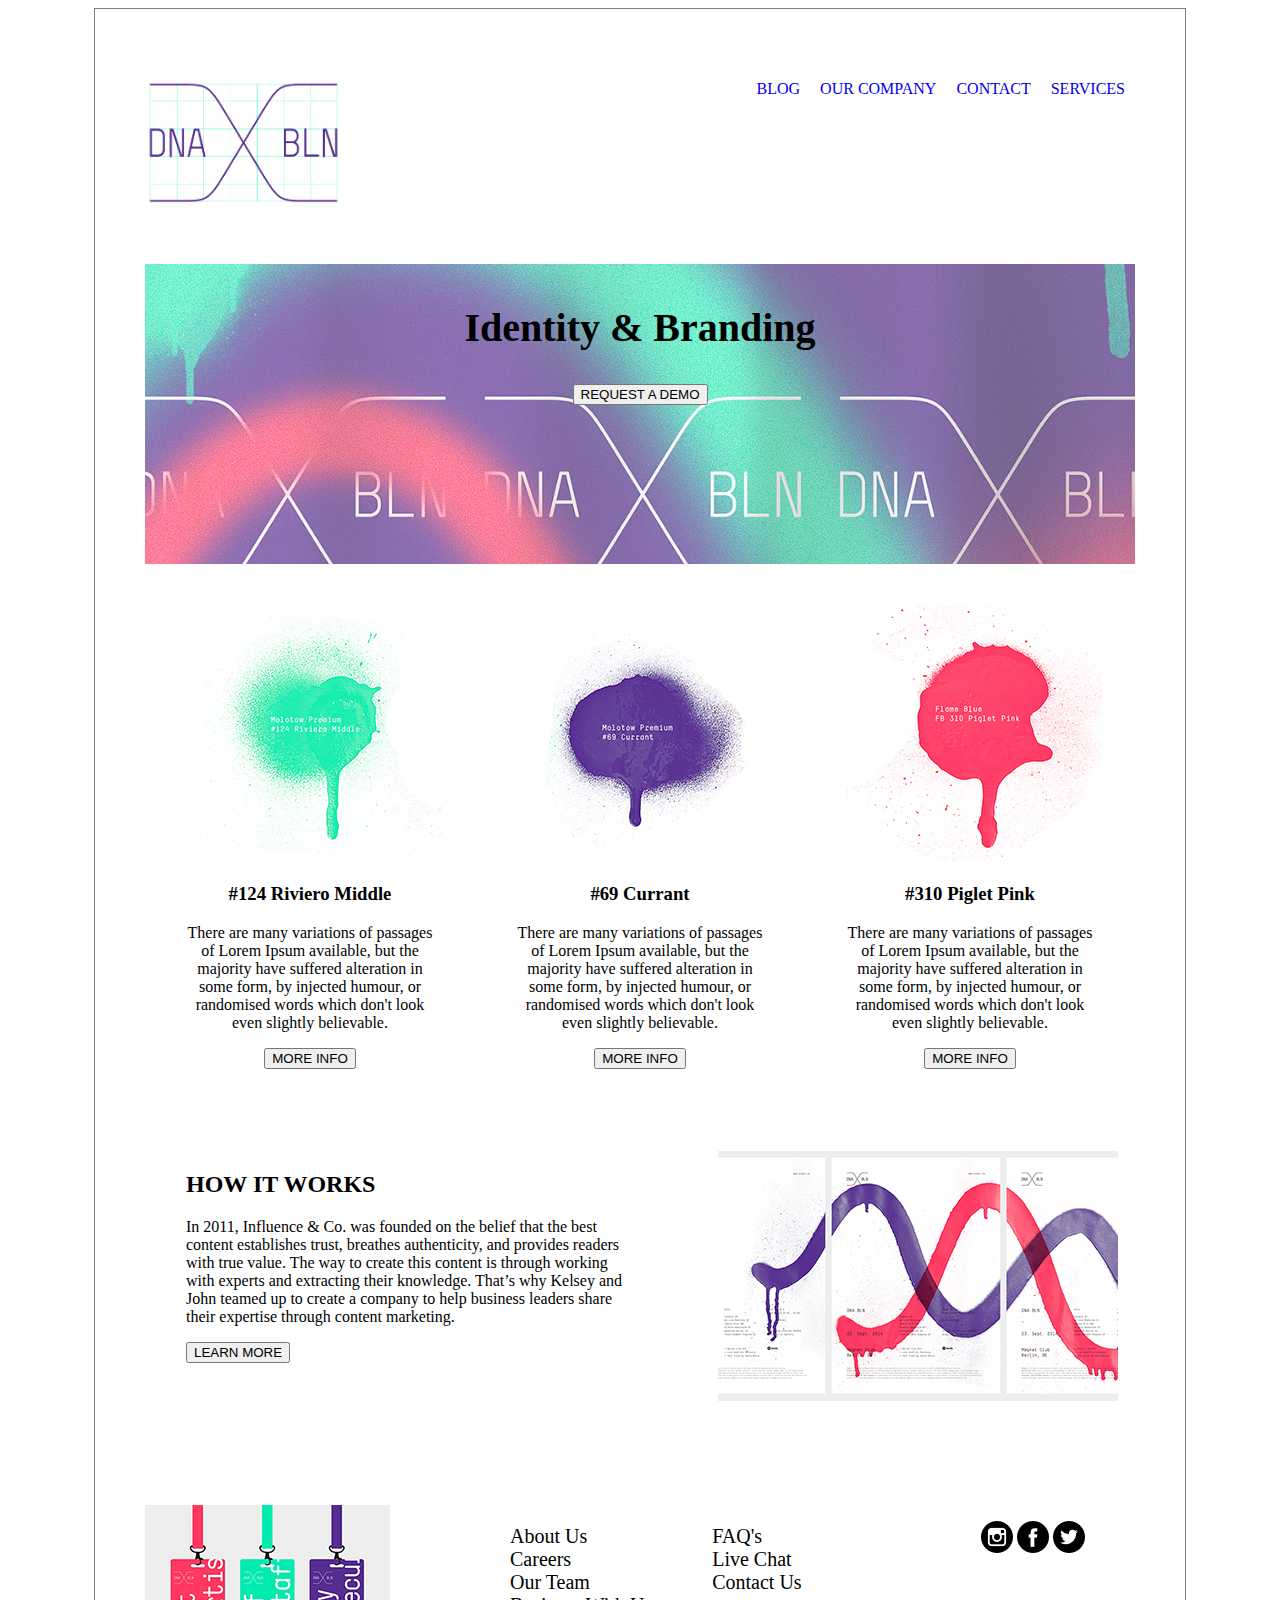
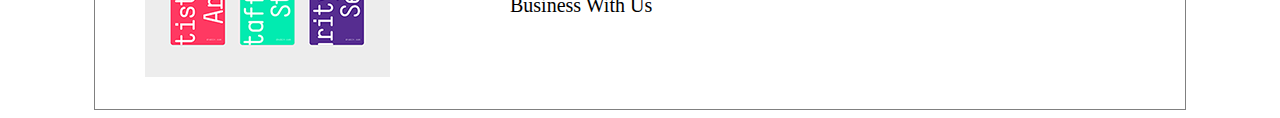
<file: Semana 13/index.html>
<!DOCTYPE html>
<html lang="en">

<head> 
	<meta charset="UTF-8">
	<title>CONTENT CREATION</title>
	<link href="css/reset.css" rel="stylsheet" type="text/css">
	<link href="css/stylesheet.css" rel="stylesheet" type="text/css">
</head>

<div id="container">
	<header>
	<h1>
		<img src="images/2logo.png">
	</h1>
	<nav> 
		<ul>
			<li><a href="http://www.inc.com/john-rampton/7-companies-that-are-dominating-content-marketing.html">SERVICES</a></li>
			<li><a href="http://www.inc.com/john-rampton/7-companies-that-are-dominating-content-marketing.html">CONTACT</a></li>
			<li><a href="http://www.inc.com/john-rampton/7-companies-that-are-dominating-content-marketing.html">OUR COMPANY</a></li>
			<li><a href="http://www.inc.com/john-rampton/7-companies-that-are-dominating-content-marketing.html">BLOG</a></li>
		</ul>
	</nav>
	</header>

	<div id="main">
			<h2>Identity & Branding</h2>
				<button>REQUEST A DEMO</button>
	</div> 

	<div id="marketing">
		<div class="col-1">
			<img src="images/22.jpg">
			<h3>#124 Riviero Middle</h3>
			<p>There are many variations of passages of Lorem Ipsum available, but the majority have suffered alteration in some form, by injected humour, or randomised words which don't look even slightly believable.</p>
			<button>MORE INFO</button>
		</div>

		
		<div class="col-2">
			<img src="images/33.jpg">
			<h3>#69 Currant</h3>
			<p>There are many variations of passages of Lorem Ipsum available, but the majority have suffered alteration in some form, by injected humour, or randomised words which don't look even slightly believable.</p>
			<button>MORE INFO</button>
		</div>

		<div class="col-3">
			<img src="images/44.jpg">
			<h3>#310 Piglet Pink</h3>
			<p>There are many variations of passages of Lorem Ipsum available, but the majority have suffered alteration in some form, by injected humour, or randomised words which don't look even slightly believable.</p>
			<button>MORE INFO</button>
		</div>

	</div>

	<div id="info">
		<div class="col-1">
			<h2>HOW IT WORKS</h2>
			<p>In 2011, Influence & Co. was founded on the belief that the best content establishes trust, breathes authenticity, and provides readers with true value. The way to create this content is through working with experts and extracting their knowledge. That’s why Kelsey and John teamed up to create a company to help business leaders share their expertise through content marketing.</p>
			<button>LEARN MORE</button>
		</div>

		<div class="col-2">
			<img src="images/paintlines.jpg">
		</div>
	</div>


	<footer>
		<div class="col-1">
			<img src="images/last.png">
		</div>

		<div class="col-2">
			<ul>
				<li>About Us</li>
				<li>Careers</li>
				<li>Our Team</li>
				<li>Business With Us</li>
			</ul>
		</div> 

		<div class="col-3">
			<ul> 
				<li>FAQ's</li>
				<li>Live Chat</li>
				<li>Contact Us</li>
			</ul>
		</div>

		<div class="col-4">
				<ul>
				<img src="images/instagram.png"</a>
				<img src="images/facebook.jpg"</a>
				<img src="images/twitter.png"</a>
				</ul>
		</div>
	</footer>

	</div>
	</div>



</div>
</file>
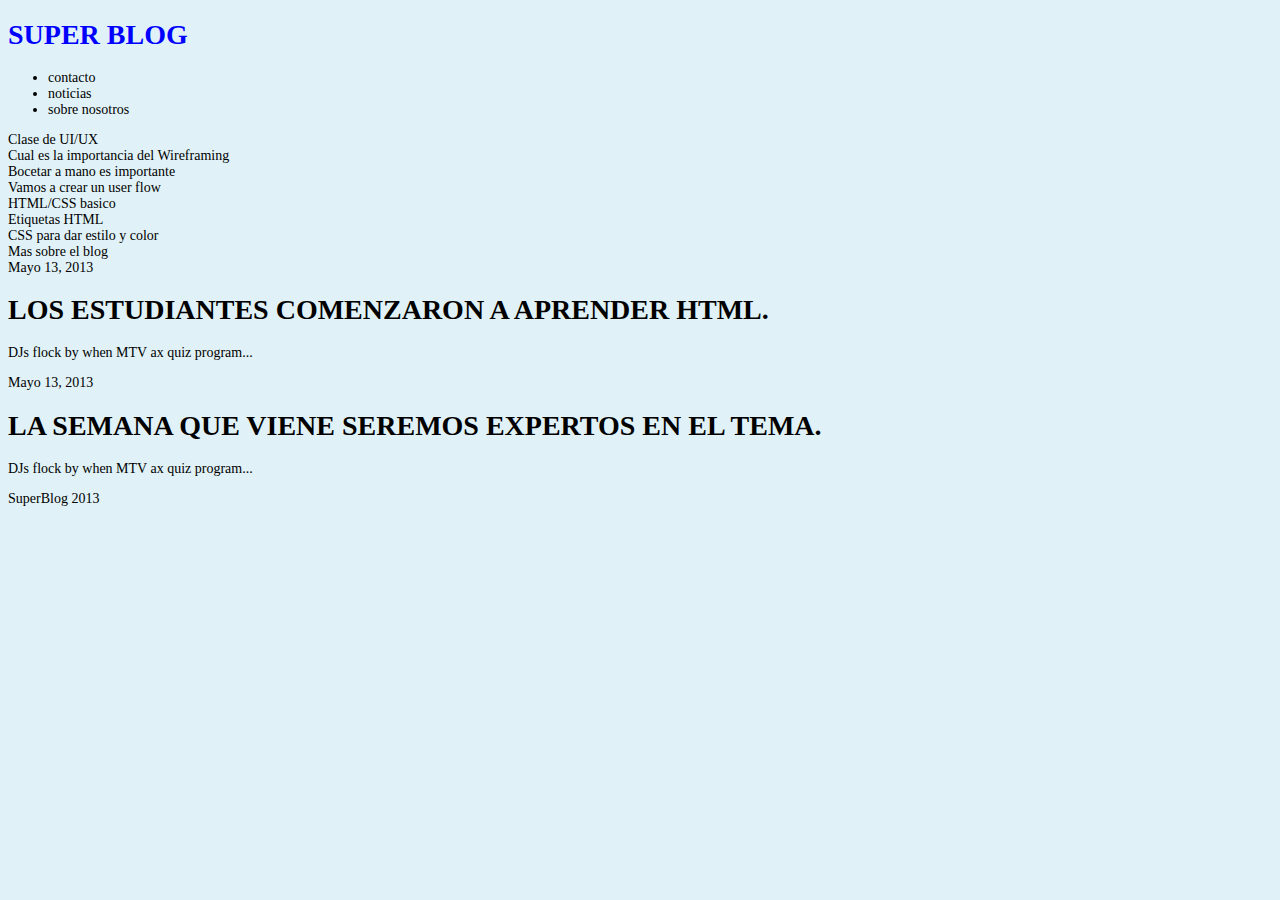
<file: Semana 3/index.html>
<!DOCTYPE html>
<html>
<head>
<title>SUPER BLOG</title>
</head>
 <body style="background-color: #E0F2F7; font-family: Verdana; font-size: 14px ">


<div id="header">
<h1 style="color:blue;">SUPER BLOG </h1>
</div>
<header> 
<nav> 
<ul>
<li> contacto</li>
<li> noticias</li>
<li> sobre nosotros</li>
</header>
</ul>

<div id= "nav">
<aside>
Clase de UI/UX <br>
Cual es la importancia del Wireframing <br>
Bocetar a mano es importante <br>
Vamos a crear un user flow <br>
HTML/CSS basico <br>
Etiquetas HTML <br>
CSS para dar estilo y color <br>
Mas sobre el blog <br>
</aside> 
</div>


<div id="section">
<section>
<article> 
<header> Mayo 13, 2013 </header>
<h1> LOS ESTUDIANTES COMENZARON A APRENDER HTML. </h1>
<p> DJs flock by when MTV ax quiz program... </p>
</article> 
</div>

<article>
<header> Mayo 13, 2013 </header>
<h1> LA SEMANA QUE VIENE SEREMOS EXPERTOS EN EL TEMA. </h1>
<p> DJs flock by when MTV ax quiz program... </p>
</article>
</section>
</div>

<div id="footer"> 
<p> SuperBlog 2013 </p>

</div>
</body>
</file>
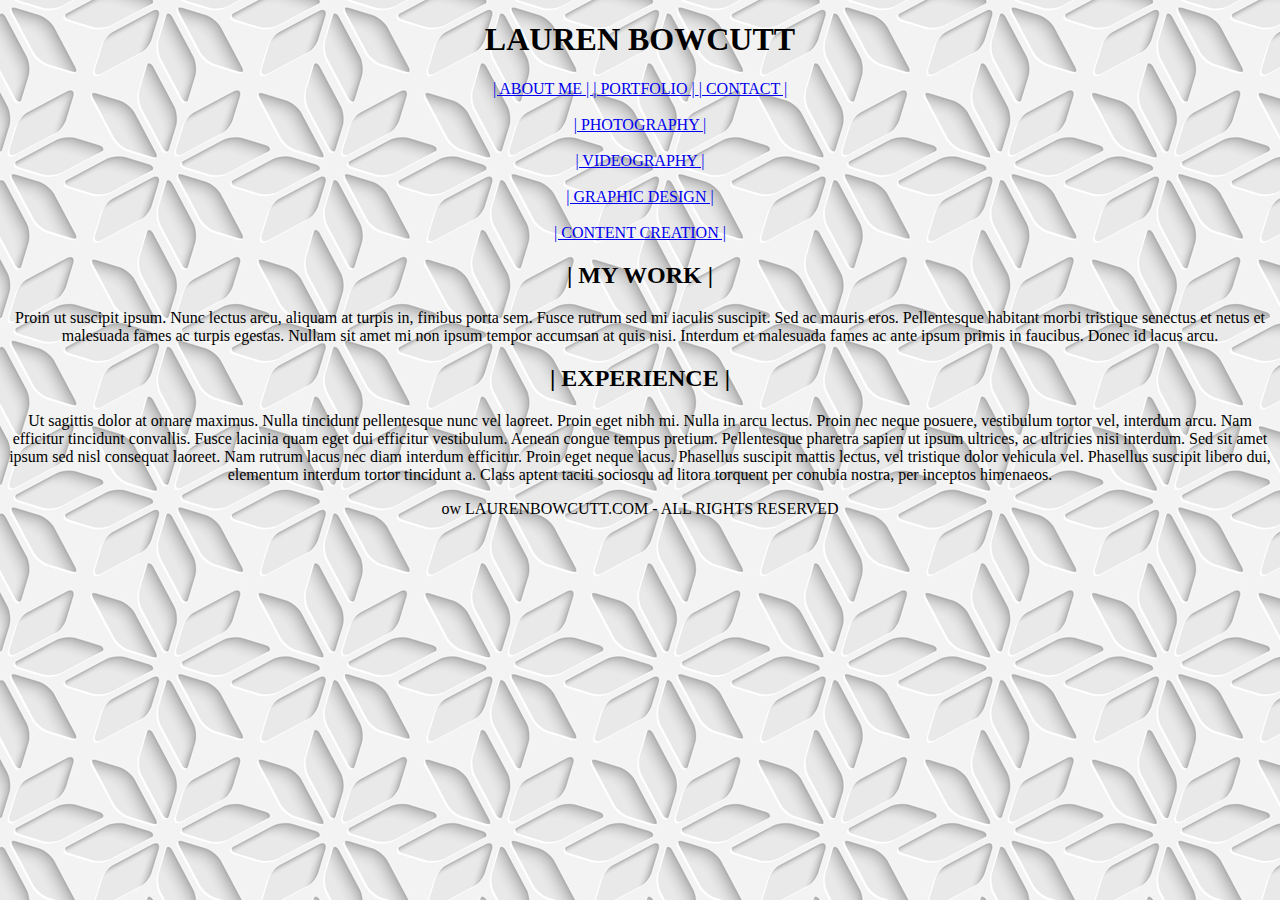
<file: Semana 5/index.html>
<!DOCTYPE html>
<html lang="en">
<head>
	<link href="css/reset.css" rel="reset" type="text/CSS/">
	<link href="css/style.css" rel="stylesheet" type="text/CSS/">
	<link href='https://fonts.googleapis.com/css?family=Raleway' rel='stylesheet' type='text/css'>
	<meta name="viewport">
  <meta charset="UTF 8">
		<title>LAUREN BOWCUTT</title>
</head>
	<body background="image/backgroundweb.jpg">
		<div class="wrapper" align="center">

    <header>
          <h1><b>LAUREN BOWCUTT</b></h1>
          <nav>
            <a href="#">| ABOUT ME | </a>
             <a href="#">| PORTFOLIO | </a>
             <a href="#">| CONTACT | </a>
          </nav>
    </header>
    <section id = "sidebar"
       	<aside>
       	  <br><a href="#">| PHOTOGRAPHY | </a></br>
       		<br><a href="#">| VIDEOGRAPHY | </a></br>
       		<br><a href="#">| GRAPHIC DESIGN | </a></br>
       	  <br><a href="#">| CONTENT CREATION | </a></br>
       </aside>
       </section>
       <section id='wrapper'>
       	<section id="content">
          <article>
       		<h2>| MY WORK | </h2>
       		<p>Proin ut suscipit ipsum. Nunc lectus arcu, aliquam at turpis in, finibus porta sem. Fusce rutrum sed mi iaculis suscipit. Sed ac mauris eros. Pellentesque habitant morbi tristique senectus et netus et malesuada fames ac turpis egestas. Nullam sit amet mi non ipsum tempor accumsan at quis nisi. Interdum et malesuada fames ac ante ipsum primis in faucibus. Donec id lacus arcu.</p>
       	</article>
       	<article>
       		<h2>| EXPERIENCE | </h2>
       		<p> Ut sagittis dolor at ornare maximus. Nulla tincidunt pellentesque nunc vel laoreet. Proin eget nibh mi. Nulla in arcu lectus. Proin nec neque posuere, vestibulum tortor vel, interdum arcu. Nam efficitur tincidunt convallis. Fusce lacinia quam eget dui efficitur vestibulum. Aenean congue tempus pretium. Pellentesque pharetra sapien ut ipsum ultrices, ac ultricies nisi interdum. Sed sit amet ipsum sed nisl consequat laoreet. Nam rutrum lacus nec diam interdum efficitur. Proin eget neque lacus. Phasellus suscipit mattis lectus, vel tristique dolor vehicula vel. Phasellus suscipit libero dui, elementum interdum tortor tincidunt a. Class aptent taciti sociosqu ad litora torquent per conubia nostra, per inceptos himenaeos.

</p>


       	</article>

       <footer>
       	<p> ow LAURENBOWCUTT.COM - ALL RIGHTS RESERVED </p>
       </footer>
             

</body>
</html>
</file>
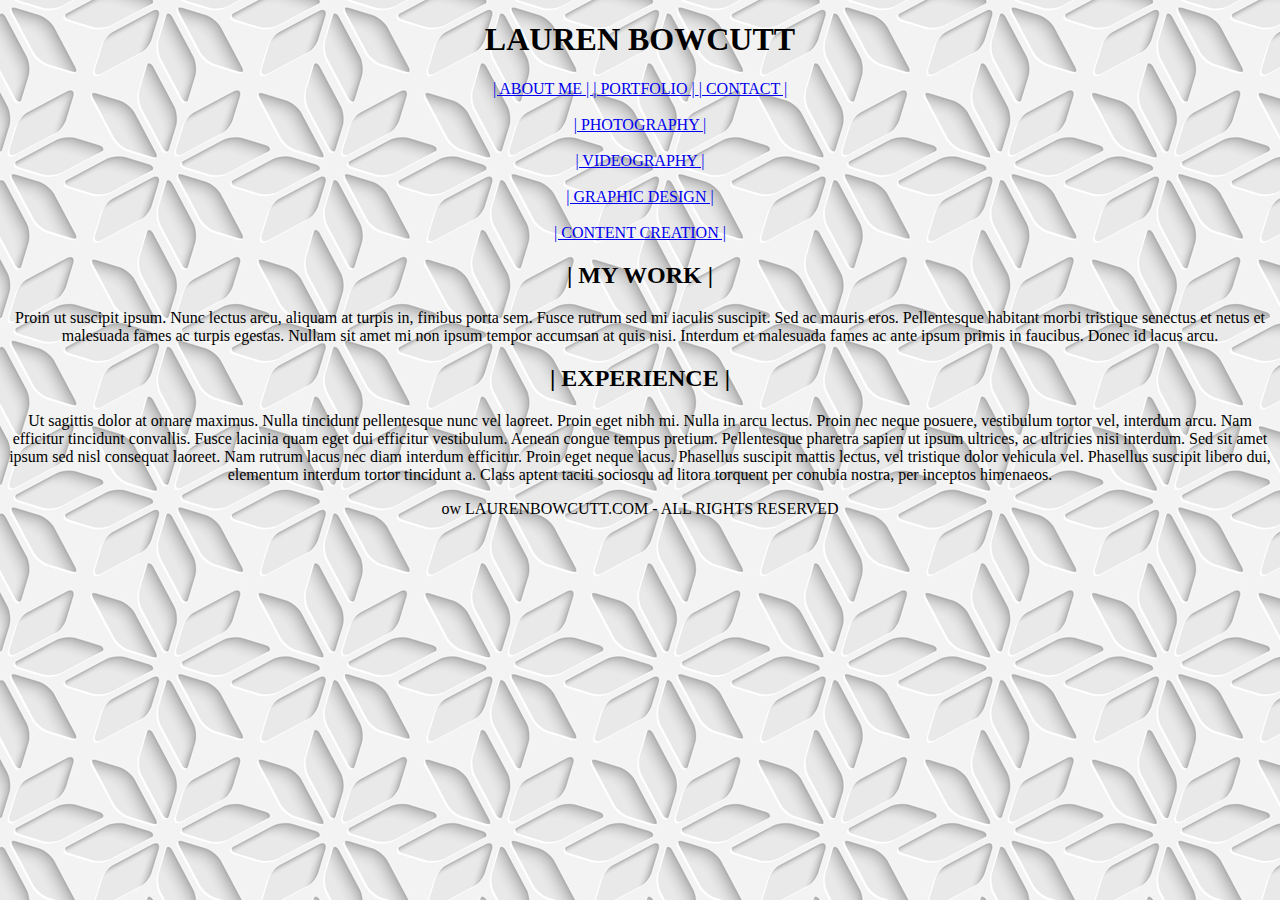
<file: Semana 6/index.html>
<!DOCTYPE html>
<html lang="en">
<head>
	<link href="css/reset.css" rel="reset" type="text/CSS/">
	<link href="css/style.css" rel="stylesheet" type="text/CSS/">
	<link href='https://fonts.googleapis.com/css?family=Raleway' rel='stylesheet' type='text/css'>
	<meta name="viewport">
  <meta charset="UTF 8">
		<title>LAUREN BOWCUTT</title>
</head>
	<body background="image/backgroundweb.jpg">
		<div class="wrapper" align="center">

    <header>
          <h1><b>LAUREN BOWCUTT</b></h1>
          <nav>
            <a href="#">| ABOUT ME | </a>
             <a href="#">| PORTFOLIO | </a>
             <a href="#">| CONTACT | </a>
          </nav>
    </header>
    <section id = "sidebar">
       	<aside>
       	  <br><a href="#">| PHOTOGRAPHY | </a></br>
       		<br><a href="#">| VIDEOGRAPHY | </a></br>
       		<br><a href="#">| GRAPHIC DESIGN | </a></br>
       	  <br><a href="#">| CONTENT CREATION | </a></br>
       </aside>
       </section>
       <section id='wrapper'>
       	<section id="content">
          <article>
       		<h2>| MY WORK | </h2>
       		<p>Proin ut suscipit ipsum. Nunc lectus arcu, aliquam at turpis in, finibus porta sem. Fusce rutrum sed mi iaculis suscipit. Sed ac mauris eros. Pellentesque habitant morbi tristique senectus et netus et malesuada fames ac turpis egestas. Nullam sit amet mi non ipsum tempor accumsan at quis nisi. Interdum et malesuada fames ac ante ipsum primis in faucibus. Donec id lacus arcu.</p>
       	</article>
       	<article>
       		<h2>| EXPERIENCE | </h2>
       		<p> Ut sagittis dolor at ornare maximus. Nulla tincidunt pellentesque nunc vel laoreet. Proin eget nibh mi. Nulla in arcu lectus. Proin nec neque posuere, vestibulum tortor vel, interdum arcu. Nam efficitur tincidunt convallis. Fusce lacinia quam eget dui efficitur vestibulum. Aenean congue tempus pretium. Pellentesque pharetra sapien ut ipsum ultrices, ac ultricies nisi interdum. Sed sit amet ipsum sed nisl consequat laoreet. Nam rutrum lacus nec diam interdum efficitur. Proin eget neque lacus. Phasellus suscipit mattis lectus, vel tristique dolor vehicula vel. Phasellus suscipit libero dui, elementum interdum tortor tincidunt a. Class aptent taciti sociosqu ad litora torquent per conubia nostra, per inceptos himenaeos.

</p>


       	</article>

       <footer>
       	<p> ow LAURENBOWCUTT.COM - ALL RIGHTS RESERVED </p>
       </footer>
             

</body>
</html>
</file>
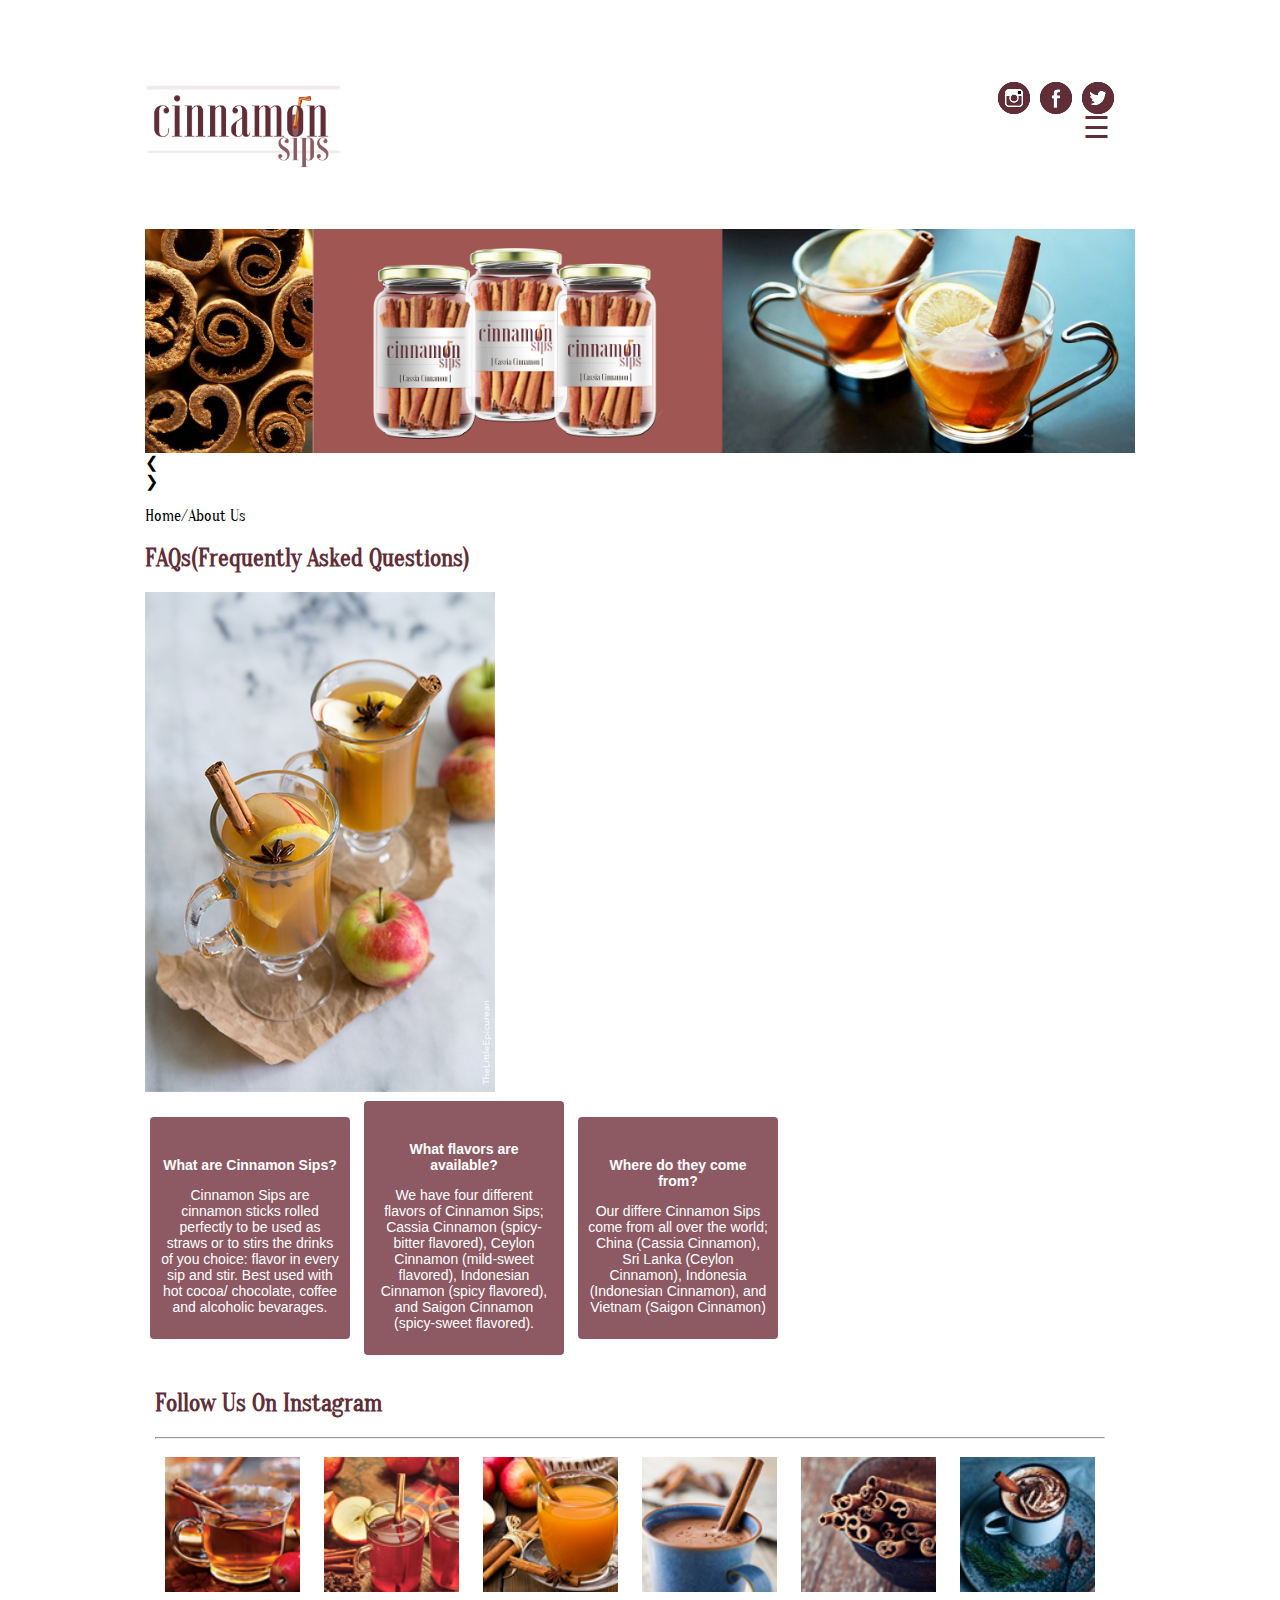
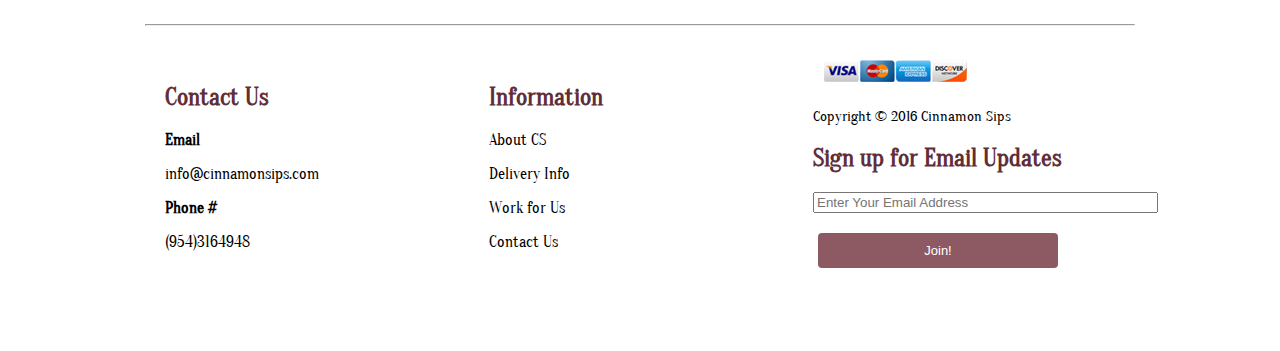
<file: FINAL/3/index.html>
<!DOCTYPE html>
<html lang="en">

<head> 
  <meta charset="UTF-8">
  <title>Cinnamon Sips</title>
  <meta name="viewport" content"=width=device-width, initial scale=1">
  <link href="css/reset.css" rel="stylsheet" type="text/css">
  <link href="css/stylesheet.css" rel="stylesheet" type="text/css">
</head>


<body>
<div id="container">

<header>
  <h1>
    <img src="images/cinnamonlogo.png">
  </h1>
  <ul>
        <img src="images/instagram.png"</a>
        <img src="images/facebook1.png"</a>
        <img src="images/twitter.png"</a>
        </ul>

</header>

  <div id="slideshow">
<div class="w3-content w3-display-container" style="max-width:100%"> 
  <img class="mySlides" src="images/1.jpg" style="width:100%">
  <img class="mySlides" src="images/2.png" style="width:100%">
  <img class="mySlides" src="images/3.png" style="width:100%">
  <img class="mySlides" src="images/4.png" style="width:100%">
  <div class="w3-center w3-section w3-large w3-text-white w3-display-bottomleft" style="width:100%">
    <div class="w3-left w3-padding-left w3-hover-text-khaki" onclick="plusDivs(-1)">&#10094;</div>
    <div class="w3-right w3-padding-right w3-hover-text-khaki" onclick="plusDivs(1)">&#10095;</div>
    <span class="w3-badge demo w3-border w3-transparent w3-hover-white" onclick="currentDiv(1)"></span>
    <span class="w3-badge demo w3-border w3-transparent w3-hover-white" onclick="currentDiv(2)"></span>
    <span class="w3-badge demo w3-border w3-transparent w3-hover-white" onclick="currentDiv(3)"></span>
    </div>
  


<div id="mySidenav" class="sidenav">
  <a href="javascript:void(0)" class="closebtn" onclick="closeNav()">×</a>
  <a href="#">About</a>
  <a href="#">Shop</a>
  <a href="#footer">Contact </a>
  <hr>
<button class="button" style="vertical-align:middle"><span><img src="images/cart.png"></span></button>
<button class="button" style="vertical-align:middle"><span><img src="images/user.png"></span></button>
     
    </div>

<div id="menu">
  <span style="font-size:30px;cursor:pointer" onclick="openNav()">☰</span>
  </div>

<div id="faq">
<p>Home/About Us</p>
<h2>FAQs(Frequently Asked Questions)</h2>
<img src="images/drink1.png">
</div>

<div class="faq">
<button class="button" style="vertical-align:middle"><span></span><p><b>What are Cinnamon Sips?</b></p><p>Cinnamon Sips are cinnamon sticks rolled perfectly to be used as straws or to stirs the drinks of you choice: flavor in every sip and stir. Best used with hot cocoa/ chocolate, coffee and alcoholic bevarages.</p></button>
<button class="button" style="vertical-align:middle"><span></span><p><b>What flavors are available?</b></p> <p>We have four different flavors of Cinnamon Sips; Cassia Cinnamon (spicy- bitter flavored), Ceylon Cinnamon (mild-sweet flavored), Indonesian Cinnamon (spicy flavored), and Saigon Cinnamon (spicy-sweet flavored).</p>  </button>
<button class="button" style="vertical-align:middle"><span></span><p><b>Where do they come from?</b></p><p> Our differe Cinnamon Sips come from all over the world; China (Cassia Cinnamon), Sri Lanka (Ceylon Cinnamon), Indonesia (Indonesian Cinnamon), and Vietnam (Saigon Cinnamon)</p>  </button>
</div>

</div>


  <div id="instagram">

      <div class="col-1">
      <h2>Follow Us On Instagram</h2>
      <hr>
      <div class="1">
      <img src="images/insta1.png" height="135px" width:"135px">
      </div>
      <div class="2">
      <img src="images/insta2.png" height="135px" width:"135px">
      </div>
      <div class="3">
      <img src="images/insta3.png" height="135px" width-"135px">
      </div>
      <div class="4">
      <img src="images/insta4.png" height="135px" width-"135px">
      </div>
      <div class="5">
      <img src="images/insta5.png" height="135px" width-"135px">
      </div>
      <div class="6">
      <img src="images/insta6.png" height="135px" width-"135px">
      </div>
    </div>



  <footer>
  <hr>
  
  <div class="container">
  <a name="footer"</a>
    <div class="col-1">
      <h2>Contact Us</h2>
      <p><b>Email</b></p>
      <p>info@cinnamonsips.com</p>
      <p><b>Phone #</b></p>
      <p>(954)3164948</p>
    </div>

    <div class="col-2">
      <h2>Information</h2>
      <p>About CS</p>
      <p>Delivery Info</p>
      <p>Work for Us</p>
      <p>Contact Us</p>
    </div> 


    <div class="col-3">
      <img src="images/card.png"> 
      <p>Copyright © 2016 Cinnamon Sips</p>
      <h2>Sign up for Email Updates</h2>
  <form class="my-form" action="/subscribe" method="post">
    <input type="text" placeholder="Enter Your Email Address" size="40" align="center" />
   <button class="button" style="vertical-align:middle"><span>Join! </span></button>
    </div>

</form>



    </div>
    </div>


  </footer>

  </div>
  </div>



</div>


<script>
var slideIndex = 1;
showDivs(slideIndex);

function plusDivs(n) {
  showDivs(slideIndex += n);
}

function currentDiv(n) {
  showDivs(slideIndex = n);
}

function showDivs(n) {
  var i;
  var x = document.getElementsByClassName("mySlides");
  var dots = document.getElementsByClassName("demo");
  if (n > x.length) {slideIndex = 1}    
  if (n < 1) {slideIndex = x.length} ;
  for (i = 0; i < x.length; i++) {
     x[i].style.display = "none";  
  }
  for (i = 0; i < dots.length; i++) {
     dots[i].className = dots[i].className.replace(" w3-white", "");
  }
  x[slideIndex-1].style.display = "block";  
  dots[slideIndex-1].className += " w3-white";
}
</script>

<script>

function openNav() {
    document.getElementById("mySidenav").style.width = "250px";
    document.getElementById("main").style.marginLeft = "250px";
}

function closeNav() {
    document.getElementById("mySidenav").style.width = "0";
    document.getElementById("main").style.marginLeft= "0";
}
</script>

</body>
</html>
</file>
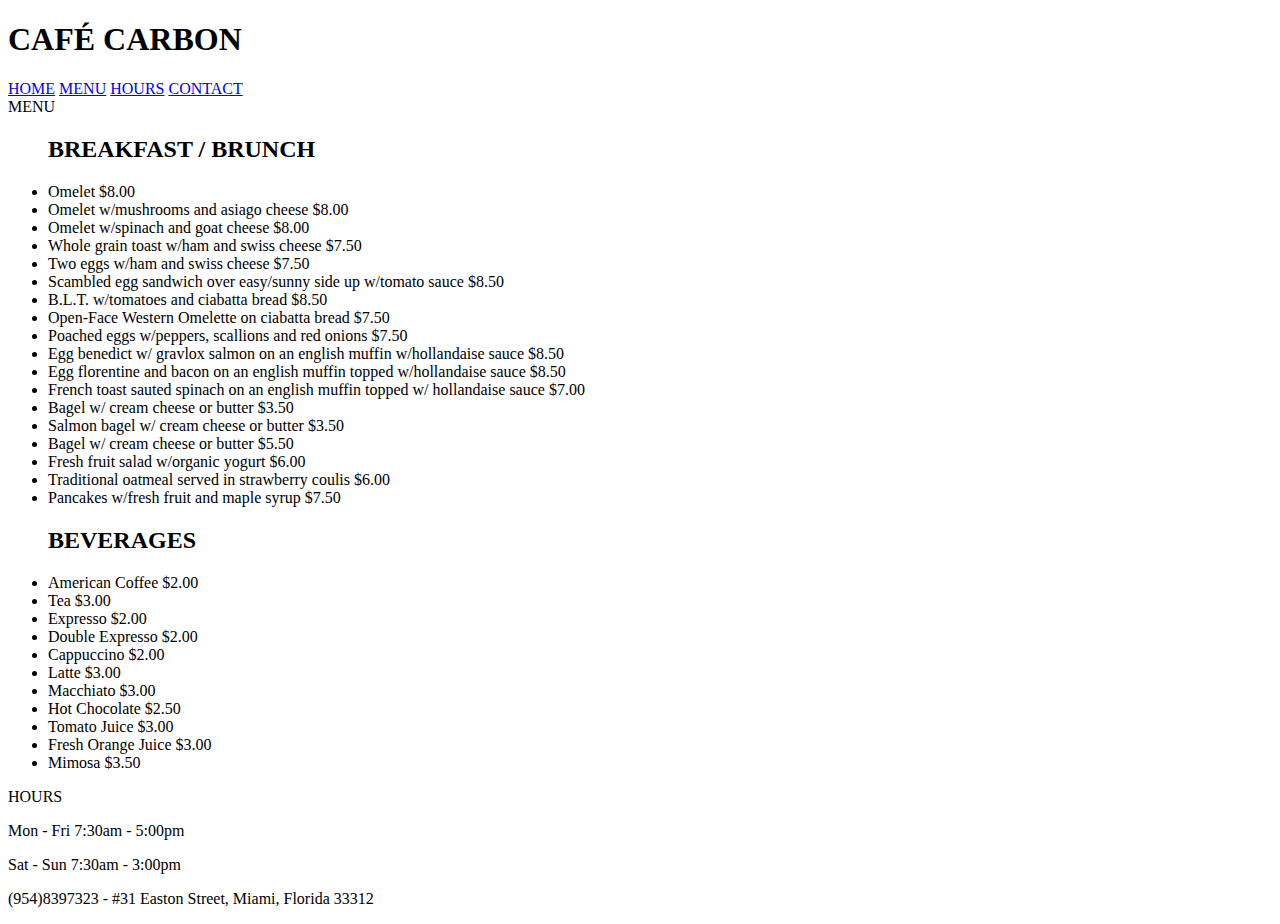
<file: Semana 10/Creative Website/index.html>
<!DOCTYPE html>
<html lang="en-US">
<head>

	<link href="css/reset.css" rel="reset" type="text/CSS/">
	<link href="css/stylesheet.css" rel="stylesheet" type="text/CSS/">
	<meta name="viewport">
	<meta charset="UTF-8">
	<title>Caf&eacute Carbon</title>
</head>
<body>

<header>
	<nav>
	<h1>CAF&Eacute CARBON</h1>
		<a href="#Home">HOME</a>
		<a href="#Menu">MENU</a>
		<a href="#Hours">HOURS</a>
		<a href="#Contact">CONTACT</a>
	</nav>
</header>
<div class="arrow"></div>

	<div class="sect sectOne"></div>
		<header id="Menu">MENU</header>

		<ul>
		<h2>BREAKFAST / BRUNCH</h2>
			<li>Omelet $8.00</li>
			<li>Omelet w/mushrooms and asiago cheese $8.00</li>
			<li>Omelet w/spinach and goat cheese $8.00</li>
			<li>Whole grain toast w/ham and swiss cheese $7.50</li>
			<li>Two eggs w/ham and swiss cheese $7.50</li>
			<li>Scambled egg sandwich over easy/sunny side up w/tomato sauce $8.50</li>
			<li>B.L.T. w/tomatoes and ciabatta bread $8.50</li>
			<li>Open-Face Western Omelette on ciabatta bread $7.50</li>
			<li>Poached eggs w/peppers, scallions and red onions $7.50</li>
			<li>Egg benedict w/ gravlox salmon on an english muffin w/hollandaise sauce $8.50</li>
			<li>Egg florentine and bacon on an english muffin topped w/hollandaise sauce $8.50</li>
			<li>French toast sauted spinach on an english muffin topped w/ hollandaise sauce $7.00</li>
			<li>Bagel w/ cream cheese or butter $3.50</li>
			<li>Salmon bagel w/ cream cheese or butter $3.50</li>
			<li>Bagel w/ cream cheese or butter $5.50</li>
			<li>Fresh fruit salad w/organic yogurt $6.00</li>
			<li>Traditional oatmeal served in strawberry coulis $6.00</li>
			<li>Pancakes w/fresh fruit and maple syrup $7.50</li>

		</ul>



<ul>
<h2>BEVERAGES</h2>

<li>American Coffee $2.00</li>
<li>Tea $3.00</li>
<li>Expresso $2.00</li>
<li>Double Expresso $2.00</li>
<li>Cappuccino $2.00</li>
<li>Latte $3.00</li>
<li>Macchiato $3.00</li>
<li>Hot Chocolate $2.50</li>
<li>Tomato Juice $3.00</li>
<li>Fresh Orange Juice $3.00</li>
<li>Mimosa $3.50</li>
</ul>

</p>


	<div class="subSection"></div>
	<div class="sect sectTwo"></div>
	<header id="Hours">HOURS</header>
		<p>Mon - Fri 7:30am - 5:00pm</p>
		<p> Sat - Sun 7:30am - 3:00pm</p>
	<div class="subSection"></div>
	<div class="sect sectThree"></div>
	<footer id="Contact"><p>(954)8397323 - #31 Easton Street, Miami, Florida 33312</p></footer>	
	</body>

	</html>
</file>
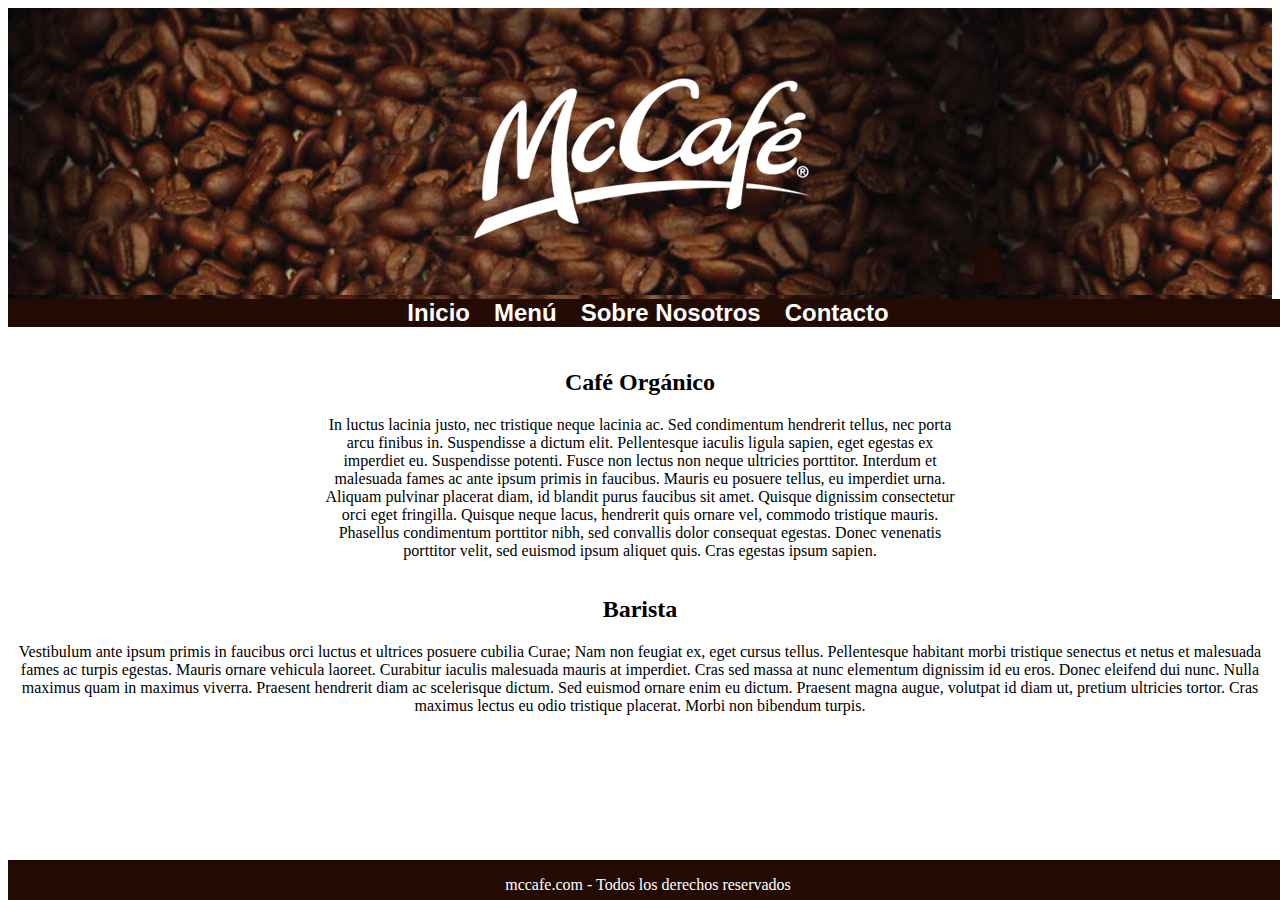
<file: Semana 4/McCafe/index.html>
<!DOCTYPE html>
<html lang="en">
<head>
<title>McCaf&eacute;</title>
	<meta charset="UTF-8">
	<style type="text/CSS">
	
	header{
	background-image: url(image/background.jpg);
	}
	nav { 
		background-color: #230b03;
		position:absolute;
		display:block;
		width: 100%;
	} 
	ul {
		margin: 0;
		padding: 0;
		list-style-type: none;
	}
	li {
		display: inline;
		margin-right:10px;
		margin-left: 10px;
	}
	.nav {
		text-decoration: none;
		color: white;
		font-family: Arial;
		font-size: 1.5em;
		font-weight: bold;
	}
	.nav:hover {
		color: #230b03;
		background: #8a6145;
	}
	section {
			background: white;
			margin-top: 50px;
			align-items: center;
		}
	article {
			width: 650px;
			position: relative;
			display: inline-block;
			margin-left: 50px;
			margin-right: 50px;
			font-family: times, serif;
		}
	footer {
			background-color: #230b03;
			width: 100%;
			color: white;
			position: fixed;
			bottom: 0;
			height: 40px

		}

	</style>
</head>
<body>
	<div class="wrapper" align="center">
	   <header>
          <a href="index.html"><img src="image/logo.png"></a>
          	<nav id='top-menu'>
          		<ul>
          			<li><a href="index.html" class="nav">Inicio</a></li>
          			<li><a href="menu.html" class="nav">Men&uacute;</a></li>
          			<li><a href="sobrenosotros.html" class="nav">Sobre Nosotros</a></li>
          			<li><a href="contacto.html" class="nav">Contacto</a></li>
         		</ul>
         	 </nav>
       </header>
		<section>
			<article>
				<h2>Caf&eacute; Org&aacute;nico</h2>
					<p>In luctus lacinia justo, nec tristique neque lacinia ac. Sed condimentum hendrerit tellus, nec porta arcu finibus in. Suspendisse a dictum elit. Pellentesque iaculis ligula sapien, eget egestas ex imperdiet eu. Suspendisse potenti. Fusce non lectus non neque ultricies porttitor. Interdum et malesuada fames ac ante ipsum primis in faucibus. Mauris eu posuere tellus, eu imperdiet urna. Aliquam pulvinar placerat diam, id blandit purus faucibus sit amet. Quisque dignissim consectetur orci eget fringilla. Quisque neque lacus, hendrerit quis ornare vel, commodo tristique mauris. Phasellus condimentum porttitor nibh, sed convallis dolor consequat egestas. Donec venenatis porttitor velit, sed euismod ipsum aliquet quis. Cras egestas ipsum sapien.</p>
			</article>
				<h2>Barista</h2>
					<p>Vestibulum ante ipsum primis in faucibus orci luctus et ultrices posuere cubilia Curae; Nam non feugiat ex, eget cursus tellus. Pellentesque habitant morbi tristique senectus et netus et malesuada fames ac turpis egestas. Mauris ornare vehicula laoreet. Curabitur iaculis malesuada mauris at imperdiet. Cras sed massa at nunc elementum dignissim id eu eros. Donec eleifend dui nunc. Nulla maximus quam in maximus viverra. Praesent hendrerit diam ac scelerisque dictum. Sed euismod ornare enim eu dictum. Praesent magna augue, volutpat id diam ut, pretium ultricies tortor. Cras maximus lectus eu odio tristique placerat. Morbi non bibendum turpis.</p>
					
					
			</article>
			</section>
		<footer>
			<p>mccafe.com - Todos los derechos reservados</p>
		</footer>
</div>
</body>
</html>
</file>
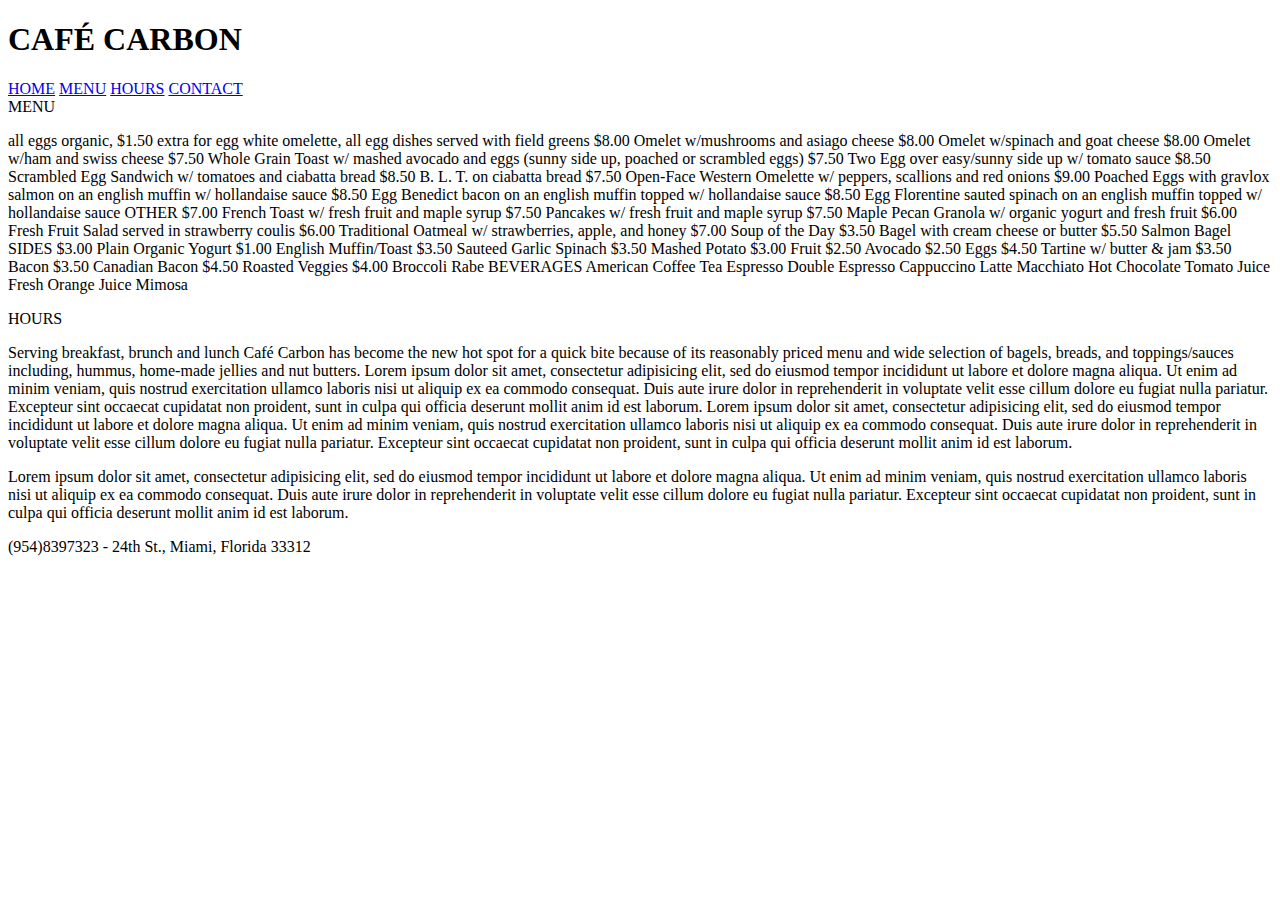
<file: Semana 9/Cafe Carbon/index.html>
<!DOCTYPE html>
<html lang="en-US">
<head>

	<link href="css/reset.css" rel="reset" type="text/CSS/">
	<link href="css/stylesheet.css" rel="stylesheet" type="text/CSS/">
	<meta name="viewport">
	<meta charset="UTF-8">
	<title>Caf&eacute Carbon</title>
</head>
<body>

<header>
	<nav>
	<h1>CAF&Eacute CARBON</h1>
		<a href="#">HOME</a>
		<a href="#">MENU</a>
		<a href="#">HOURS</a>
		<a href="#">CONTACT</a>
	</nav>
</header>

	<div class="sect sectOne"></div>
		<header>MENU</header>
		<p> 
		all eggs organic, $1.50 extra for egg white omelette, all egg dishes served with field greens
$8.00
Omelet

w/mushrooms and asiago cheese
$8.00
Omelet

w/spinach and goat cheese
$8.00
Omelet

w/ham and swiss cheese
$7.50
Whole Grain Toast

w/ mashed avocado and eggs (sunny side up, poached or scrambled eggs)
$7.50
Two Egg

over easy/sunny side up w/ tomato sauce
$8.50
Scrambled Egg Sandwich

w/ tomatoes and ciabatta bread
$8.50
B. L. T.

on ciabatta bread
$7.50
Open-Face Western Omelette

w/ peppers, scallions and red onions
$9.00
Poached Eggs

with gravlox salmon on an english muffin w/ hollandaise sauce
$8.50
Egg Benedict

bacon on an english muffin topped w/ hollandaise sauce
$8.50
Egg Florentine

sauted spinach on an english muffin topped w/ hollandaise sauce
OTHER
$7.00
French Toast

w/ fresh fruit and maple syrup
$7.50
Pancakes

w/ fresh fruit and maple syrup
$7.50
Maple Pecan Granola

w/ organic yogurt and fresh fruit
$6.00
Fresh Fruit Salad

served in strawberry coulis
$6.00
Traditional Oatmeal

w/ strawberries, apple, and honey
$7.00
Soup of the Day

$3.50
Bagel

with cream cheese or butter
$5.50
Salmon Bagel

SIDES
$3.00
Plain Organic Yogurt

$1.00
English Muffin/Toast

$3.50
Sauteed Garlic Spinach

$3.50
Mashed Potato

$3.00
Fruit

$2.50
Avocado

$2.50
Eggs

$4.50
Tartine

w/ butter & jam
$3.50
Bacon

$3.50
Canadian Bacon

$4.50
Roasted Veggies

$4.00
Broccoli Rabe

BEVERAGES
American Coffee

Tea

Espresso

Double Espresso

Cappuccino

Latte

Macchiato

Hot Chocolate

Tomato Juice

Fresh Orange Juice

Mimosa
</p>


	<div class="subSection"></div>
	<div class="sect sectTwo"></div>
	<header>HOURS</header>
	<p> Serving breakfast, brunch and lunch Caf&eacute Carbon has become the new hot spot for a quick bite because of its reasonably priced menu and wide selection of bagels, breads, and toppings/sauces including, hummus, home-made jellies and nut butters. 
		Lorem ipsum dolor sit amet, consectetur adipisicing elit, sed do eiusmod
		tempor incididunt ut labore et dolore magna aliqua. Ut enim ad minim veniam,
		quis nostrud exercitation ullamco laboris nisi ut aliquip ex ea commodo
		consequat. Duis aute irure dolor in reprehenderit in voluptate velit esse
		cillum dolore eu fugiat nulla pariatur. Excepteur sint occaecat cupidatat non
		proident, sunt in culpa qui officia deserunt mollit anim id est laborum. Lorem ipsum dolor sit amet, consectetur adipisicing elit, sed do eiusmod
		tempor incididunt ut labore et dolore magna aliqua. Ut enim ad minim veniam,
		quis nostrud exercitation ullamco laboris nisi ut aliquip ex ea commodo
		consequat. Duis aute irure dolor in reprehenderit in voluptate velit esse
		cillum dolore eu fugiat nulla pariatur. Excepteur sint occaecat cupidatat non
		proident, sunt in culpa qui officia deserunt mollit anim id est laborum. </p>
		<p>Lorem ipsum dolor sit amet, consectetur adipisicing elit, sed do eiusmod
		tempor incididunt ut labore et dolore magna aliqua. Ut enim ad minim veniam,
		quis nostrud exercitation ullamco laboris nisi ut aliquip ex ea commodo
		consequat. Duis aute irure dolor in reprehenderit in voluptate velit esse
		cillum dolore eu fugiat nulla pariatur. Excepteur sint occaecat cupidatat non
		proident, sunt in culpa qui officia deserunt mollit anim id est laborum.</p>
	<div class="subSection"></div>
	<div class="sect sectThree"></div>
	<footer>(954)8397323 - 24th St., Miami, Florida 33312</footer>	
	</body>

	</html>
</file>
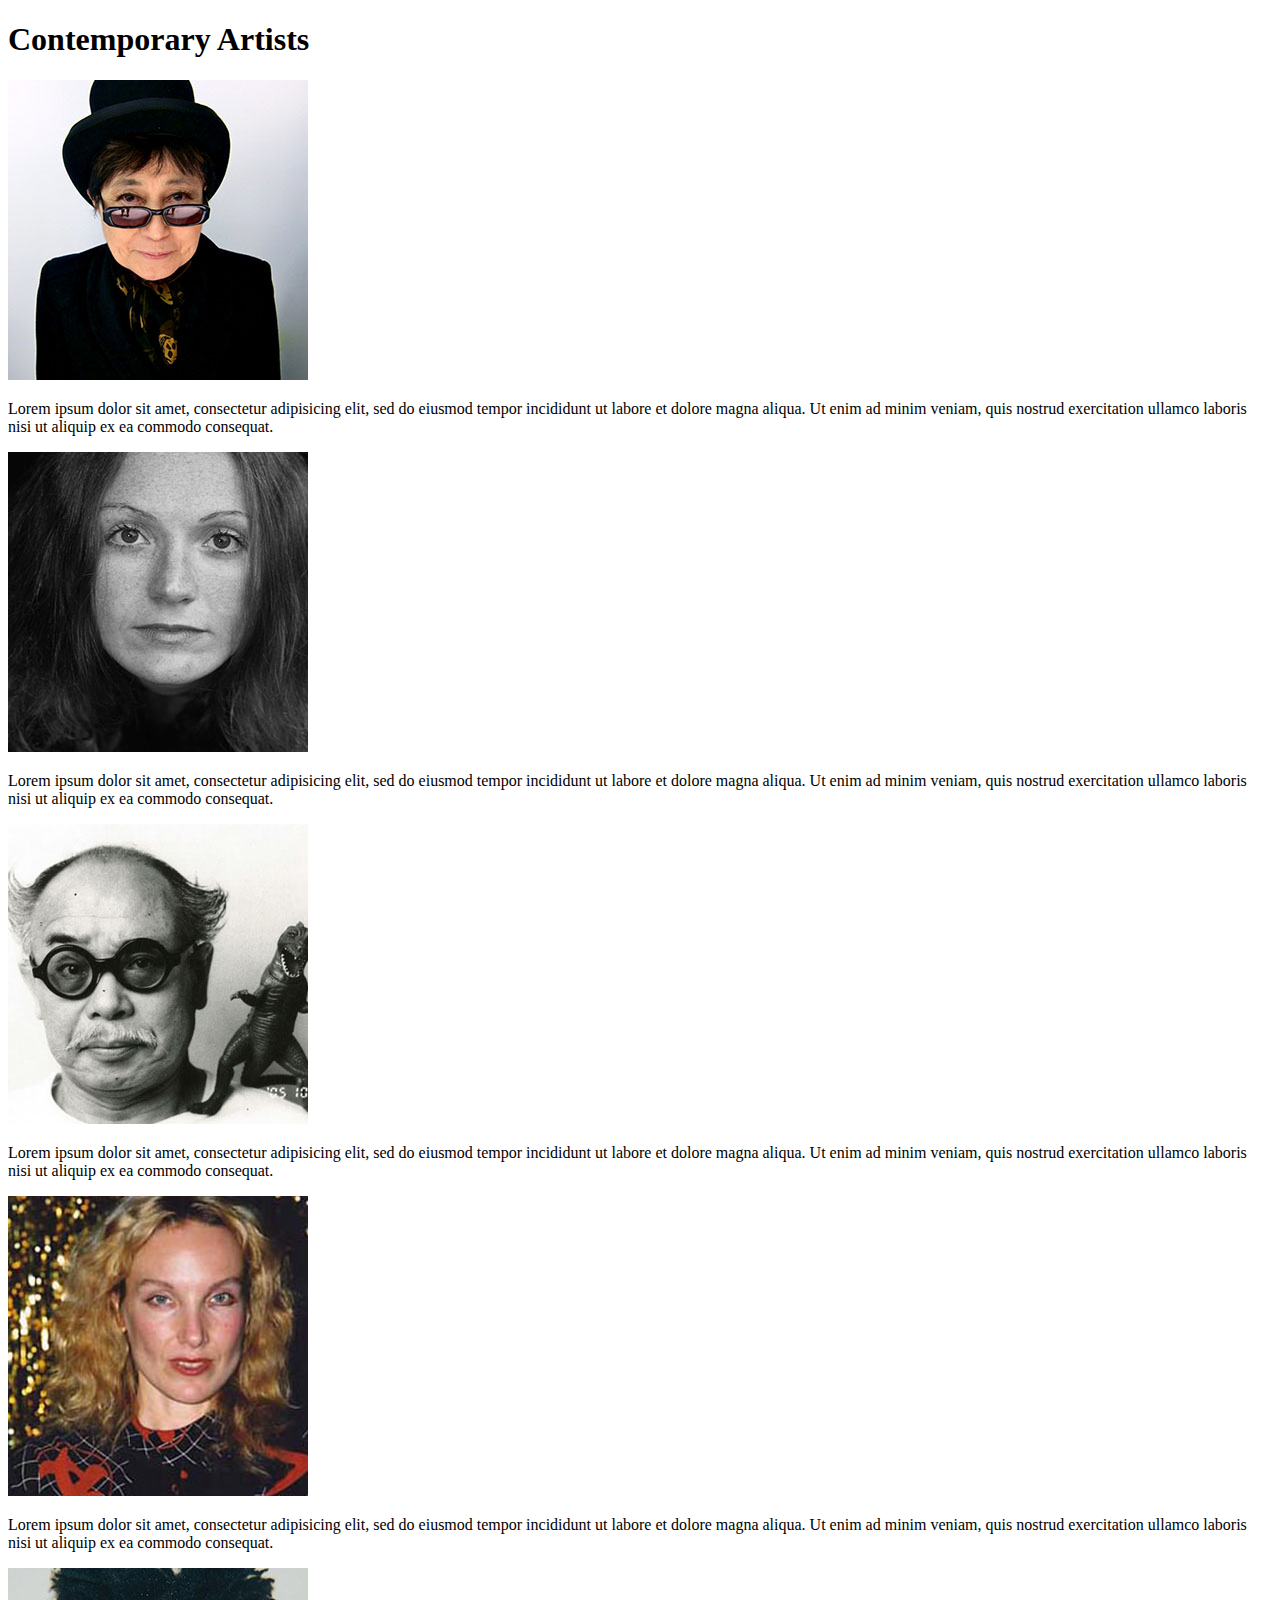
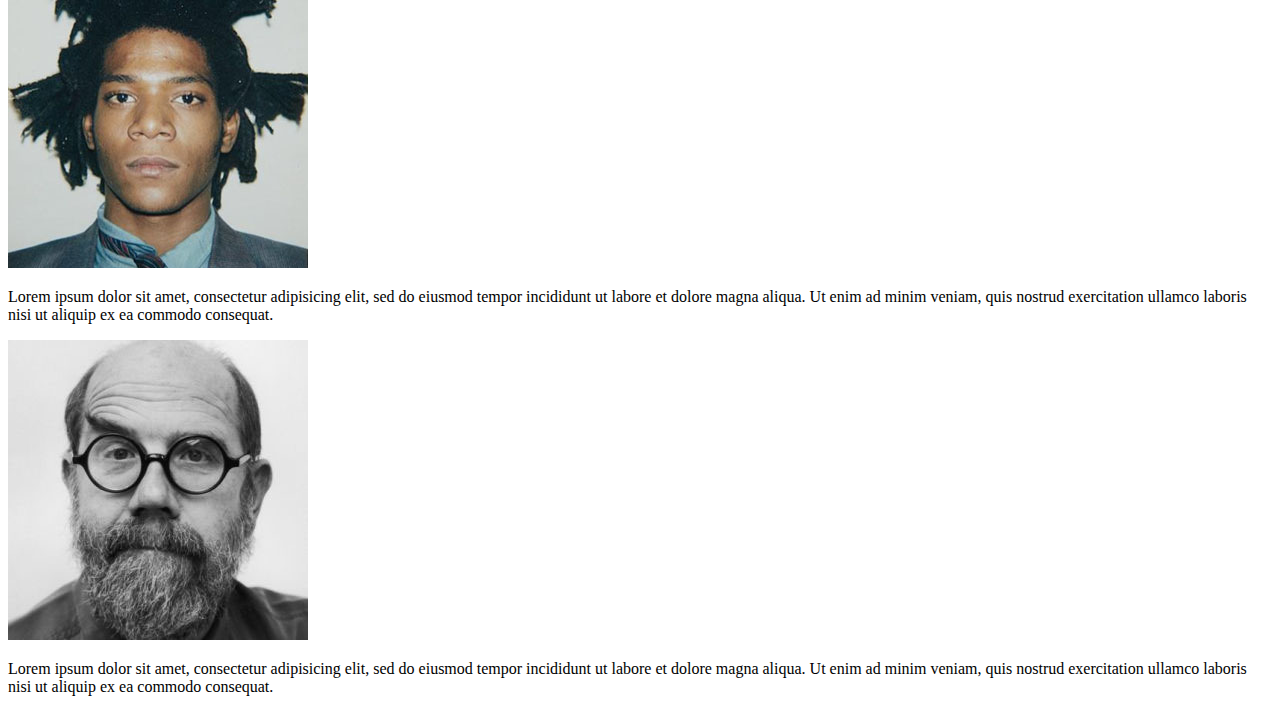
<file: Semana 9/Classwork Box Model/index.html>
<!DOCTYPE html>
<html lang="en-US">
<head>
	<meta charset="UTF-8"> 
	<title>Contemporary Artists</title>
	<link href="css/reset.css" rel="reset" type="text/CSS/">
	<link href="css/stylesheet.css" rel="stylesheet" type="text/CSS/">
</head>
<body> 
	<div id="wrapper">
		<h1>Contemporary Artists</h1>
		<div class="container">

			<div>
				<img src="image/11.jpg" alt="">
				<p>Lorem ipsum dolor sit amet, consectetur adipisicing elit, sed do eiusmod
				tempor incididunt ut labore et dolore magna aliqua. Ut enim ad minim veniam,
				quis nostrud exercitation ullamco laboris nisi ut aliquip ex ea commodo
				consequat.</p>
				</div>
			<div>
				<img src="image/22.jpg" alt="">
				<p>Lorem ipsum dolor sit amet, consectetur adipisicing elit, sed do eiusmod
				tempor incididunt ut labore et dolore magna aliqua. Ut enim ad minim veniam,
				quis nostrud exercitation ullamco laboris nisi ut aliquip ex ea commodo
				consequat.</p>
				</div>
			<div>
				<img src="image/33.jpg" alt="">
				<p>Lorem ipsum dolor sit amet, consectetur adipisicing elit, sed do eiusmod
				tempor incididunt ut labore et dolore magna aliqua. Ut enim ad minim veniam,
				quis nostrud exercitation ullamco laboris nisi ut aliquip ex ea commodo
				consequat.</p>
				</div>
			<div>
				<img src="image/44.jpg" alt="">
				<p>Lorem ipsum dolor sit amet, consectetur adipisicing elit, sed do eiusmod
				tempor incididunt ut labore et dolore magna aliqua. Ut enim ad minim veniam,
				quis nostrud exercitation ullamco laboris nisi ut aliquip ex ea commodo
				consequat.</p>
				</div>
			<div>
				<img src="image/55.jpg" alt="">
				<p>Lorem ipsum dolor sit amet, consectetur adipisicing elit, sed do eiusmod
				tempor incididunt ut labore et dolore magna aliqua. Ut enim ad minim veniam,
				quis nostrud exercitation ullamco laboris nisi ut aliquip ex ea commodo
				consequat.</p>
				</div>
			<div>
				<img src="image/66.jpg" alt="">
				<p>Lorem ipsum dolor sit amet, consectetur adipisicing elit, sed do eiusmod
				tempor incididunt ut labore et dolore magna aliqua. Ut enim ad minim veniam,
				quis nostrud exercitation ullamco laboris nisi ut aliquip ex ea commodo
				consequat.</p>
				</div> 
		</div>
		</div>
		</body>
		</html>
</file>
<file: Semana 13/css/stylesheet.css>
html { 
	font-family: 'Playfair Display', serif; 
	background-color: white;
}

header {
	width: 100%;
	background: white;
	height: 150px;

}


#container {
	width: 990px;
	height: 1600px;
	margin: 0 auto;
	padding: 50px;
	border: 1px gray solid;
}

h1 img {
	float: left;
	width: 20%;
}

li {
	float: right;
	padding-left: 10px;
	padding-right: 10px;
	list-style-type: none;
}

a {
	text-decoration: none;
}

#main h2{
	padding-top: 40px;
	color: white solid;
	font-size: 40px;
}


#main {
	text-align: center;
	font-size:16px;
	height: 300px;
	width: 100%;
	background: url(../images/11.jpg) no-repeat center center; 
    -webkit-background-size: cover;
    -moz-background-size: cover;
    -o-background-size: cover;
    background-size: cover;
  

}


#info div {
	padding:1px;
	width: 248px;
	margin:40px;
	float: left;
	padding-bottom: 60px;

}

#info div.col-1{
	width: 450px;
}

footer div {
	float: left;
	list-style-type: none;
	text-align: left;
}

footer div.col-4 {
	float: right;
	margin-right: 50px;
}

footer div.col-2 ul {
	display: flex;
	flex-direction: column;
	flex-wrap: wrap;
	margin-left: 70px;
	font-size: 20px;

}

footer div.col-3 ul {
	display: flex;
	flex-direction: column;
	flex-wrap: wrap;
	font-size: 20px;

}
#marketing div {
	padding:1px;
	width: 248px;
	float:left;
	margin:40px;
	text-align: center;
}

#marketing div h3{
	text-align: center;
}

#marketing div p{
	text-align: center;
}
</file>
<file: Semana 5/css/style.css>
@import url(https://fonts.googleapis.com/css?family=Raleway);
#wrapper {
			width: 100%; 
			margin:0 auto;
			max-width: 1024px;
		}
#content {
			float: right;
			width:100%;
			margin-left:1%;
		}
#sidebar {
			float: left;
			width:30%;
			margin-right:0;
}
@media screen and (max-width:600px) {
    #content { float:right; 
    			width:98%; 
    			margin:0 1%; 
    		}
    #sidebar { float:left; 
    			width:98%; 
    			margin:0 1%; 
    		}
  }
body{
	    	background-color: white;
	    	color: black;

	    }
	    header {
			position: relative;
			display: block;

	    }
	    h1 {
	    	font-size: 2.5em;
	    	color: black;
	    	text-align: center;
	    	letter-spacing: 21px;
	    	background-color: #FF9C9C;
	    	width: 90%;
	    }

	    a:hover {
			color: black;
			background: pink;

	}
		nav:hover {
			color: black;
			background:#FF9C9C ;
		
	}
	    nav {
	    	float: none;
	    	text-align: center;
	    	display: block;
	    	width: 90%;
	    	float: right;
	    	margin: 50px;
	    	text-decoration: none;
	    	font-size: 1em;
	    	background-color: #FF9C9C;
	    	letter-spacing: 5px;
	    }
	    a {
	    	text-decoration: none;
	    	color: black;
	    	float: none;
	    	color: black;
	    }
	    aside {
	    	display: inline-block;
	    	float: none;
	    	text-align: left;
	    	float: left;
	    	font-size: 1em;
	    	margin:10px;
	    	margin-left: 80px;
	    	text-align: justify;
	    	border: 2px solid black;
	    	float: left;
	    	width:14%;
	    	padding: 5px;
	    }
	    section {
	    	float: none;
	    	display: inline-block;
	    	float: right;
	    	padding: 5px;
	    }
	    h2{
	    	font-size: 1.2em;
	    	color: black;
	    	text-align: center;
	    	background-color: ;


	    }
	    article {
	    	border: none;
	    	margin: 9px;
	    	float: none;
			display: inline-block; 			
			width: 600px;
			margin-top: 20px;
			text-align: center;
			width: 85%;
			background-color: #FFF1F8;
			color: black;
			float: right;

	    }
	    footer{
	    	float:none;
	    	display: block;
	    	width: 100%;
	    	background-color: #FF9C9C;
	    	margin-top: 40px;
			text-align: center;
			font-size: .8px;
			height:20px;
			bottom:10px;
			float: left;
	    }
</file>
<file: Semana 6/css/style.css>
@import url(https://fonts.googleapis.com/css?family=Raleway);
#wrapper {
			width: 100%; 
			margin:0 auto;
			max-width: 1024px;
		}
#content {
			float: right;
			width:100%;
			margin-left:1%;
		}
#sidebar {
			float: left;
			width:30%;
			margin-right:0;
}
@media screen and (max-width:600px) {
    #content { float:none; 
    			width:98%; 
    			margin:0 1%; 
    		}
    #sidebar { float:none; 
    			width:98%; 
    			margin:0 1%; 
    		}
  }
body{
	    	background-color: white;
	    	color: black;

	    }
	    header {
			position: relative;
			display: block;

	    }
	    h1 {
	    	font-size: 2.5em;
	    	color: black;
	    	text-align: center;
	    	letter-spacing: 21px;
	    	background-color: #FF9C9C;
	    	width: 90%;
	    }

	    a:hover {
			color: black;
			background: pink;

	}
		nav:hover {
			color: black;
			background:#FF9C9C ;
		
	}
	    nav {
	    	position: relative;
	    	text-align: center;
	    	display: block;
	    	width: 90%;
	    	float: right;
	    	margin: 50px;
	    	text-decoration: none;
	    	font-size: 1em;
	    	background-color: #FF9C9C;
	    	letter-spacing: 5px;
	    }
	    a {
	    	text-decoration: none;
	    	color: black;
	    	position: relative;
	    	color: black;
	    }
	    aside {
	    	display: inline-block;
	    	position: relative;
	    	text-align: left;
	    	float: left;
	    	font-size: 1em;
	    	margin:10px;
	    	margin-left: 80px;
	    	text-align: justify;
	    	border: 2px solid black;
	    	float: left;
	    	width:14%;
	    	padding: 5px;
	    }
	    section {
	    	position: relative;
	    	display: inline-block;
	    	float: right;
	    	padding: 5px;
	    }
	    h2{
	    	font-size: 1.2em;
	    	color: black;
	    	text-align: center;
	    	background-color: ;


	    }
	    article {
	    	border: none;
	    	margin: 9px;
	    	position:right;
			display: inline-block; 			
			width: 600px;
			margin-top: 20px;
			text-align: center;
			width: 86%;
			background-color: #FFF1F8;
			color: black;
			float: right;

	    }
	    footer{
	    	position: center;
	    	display: block;
	    	width: 100%;
	    	background-color: #FF9C9C;
	    	margin-top: 40px;
			text-align: center;
			font-size: .8px;
			height:20px;
			bottom:10px;
			float: left;
	    }
</file>
<file: FINAL/3/css/stylesheet.css>
@import url(https://fonts.googleapis.com/css?family=Oranienbaum);
html { 
	background-color: white;
	font-family: 'Oranienbaum', serif;
}
.mySlides {display:none}
.w3-left, .w3-right, .w3-badge {curso r:pointer}
.w3-badge {height:13px;width:13px;padding:0}

.sidenav {
    height: 100%;
    width: 0;
    z-index: 1;
    position: fixed;
    top: 0;
    right: 0;
    background-color: #8d5a63;
    overflow-x: hidden;
    transition: 0.5s;
    float:none;
    padding-top: 3.750em;
}

.sidenav a {
    padding: 0.500em 0.500em 0.500em 2.000em;
    text-decoration: none;
    font-size: 1.563em;
    color: #612e37;
    display: block;
    transition: 0.3s
}

.sidenav a:hover, .offcanvas a:focus{
    color: #FFFFFF  ;
}

.closebtn {
    position: absolute;
    top: 0;
    right: 1.563em;
    font-size: 2.250 !important;
    margin-left: 3.125em;
}

@media screen and (max-height: 450px) {
  .sidenav {padding-top: 15px;}
  .sidenav a {font-size: 18px;}
}



header {
	width: 100%;
	background: white;
	height: 150px;

}

h2 {
	color:#612e37;
}



#container {
	max-width: 990px;
	margin: 0 auto;
	padding: 50px;
}

h1 img {
	float: left;
	width: 20%;
}

li {
	float: right;
	padding-left: 10px;
	padding-right: 10px;
	list-style-type: none;
}

a {
	text-decoration: none;
}


#menu {
	float:right;
	top:0;
	right:0;
	position:absolute;
	margin-right:170px;
	margin-top:110px;
	color: #612e37;
	}

header ul img { 
	opacity:1;
	filter:alpha(opacity=100);
	background: url (1.png);
}

header ul img:hover {
	cursor: pointer;
	opacity: 0.3;
	filter:alpha(opacity);
}


#instagram img {
	opacity:1;
	filter:alpha(opacity=100);
	background: url (1.png);
}

#instagram img:hover {
	cursor: pointer;
	opacity: 0.3;
	filter:alpha(opacity);
}

button {
	cursor: pointer;
}

.button {
  display: inline-block;
  border-radius: 4px;
  background-color: #8d5a63;
  border: none;
  color: #FFFFFF;
  text-align: center;
  font-size: 14px;
  padding: 10px;
  width: 200px;
  transition: all 0.5s;
  cursor: pointer;
  margin: 5px;
}

.button span {
  cursor: pointer;
  display: inline-block;
  position: relative;
  transition: 0.5s;
}

.button span:after {
  content: '»';
  position: absolute;
  opacity: 0;
  top: 0;
  right: -20px;
  transition: 0.5s;
}

.button:hover span {
  padding-right: 25px;
}

.button:hover span:after {
  opacity: 1;
  right: 0;
}

#menu {
	opacity:1;
	filter:alpha(opacity=100);
	background: url (1.png);
}

#menu:hover {
	cursor: pointer;
	opacity: 0.3;
	filter:alpha(opacity);
}


#mainone {
	text-align: center;
	font-size:16px;
	height: 300px;
	width: 100%;
	background: url(../images/11.jpg) no-repeat center center; 
    -webkit-background-size: cover;
    -moz-background-size: cover;
    -o-background-size: cover;
    background-size: cover;
  
}

#products div {
	padding:1px;
	width: 211px;
	float:left;
	margin:15px;
	text-align: center;
	border: 2px solid brown;

}


#instagram div{
	display: inline-block;
	margin: 10px;

	}
button {
	margin-bottom: 20px;
}

ul {
	margin-left:810px;
	margin-bottom: 30px;

}

ul img{
	padding: 3px;
}

ul img:hover {
	background-color:pink solid;
	background-image: url(../images/white.png);
	cursor: pointer;
}


#info div {
	padding:1px;
	width: 248px;
	margin:40px;
	float: left;
	padding-bottom: 60px;

}

#info div.col-1{
	width: 450px;
}

hr {
	width: auto;
	position: relative;
}

.container div {
	width: 300px;
	float:none;
}

footer .button {
	width: 240px;
	height:35px;
	font-size:13px;
	margin-top: 20px;

}

div.col-3 p {
	font-size: 15px;
}

#mySidenav button {
	text-align:left;
	width:20px;
	margin-left: 36px;
	margin-top: 20px;
}

#mySidenav img {
	padding: 5px;3
	position:relative;
}


#mySidenav hr {
	width: 80%;
}



#faq div.faq .button {
	background-color: solid white;
	display:relative;
	width:00px;
	color:black solid;
	text-align:left;

}
</file>
<file: Semana 10/Creative Website/css/stylesheet.css>
@import url(https://fonts.googleapis.com/css?family=Playfair+Display);
* {
	margin:0;
}

html,body {
	height:100%;
}

header {
	text-align:center;
	color: gray; 
	padding-top: 50px;

}

.arrow {
    width: 0;
    left: 50%;
    bottom: 0;
    position: fixed;
    margin-left: -40px;
    border-top: 20px solid black;
    border-left: 40px solid transparent;
    border-right: 40px solid transparent;
    animation: indicate 1.5s linear infinite;
}

.arrow::before {
    width: 80px;
    display: block;
    position: absolute;
    text-align: center;
    font: .75em 'sans-serif';
    content: "SCROLL DOWN";
    bottom: 25px; left: -40px;
}

@keyframes indicate {
      0% { bottom: 10% }
    100% { bottom: -10%; opacity: 0 }
}


h1{
	margin-bottom:20px;
	color: white;
	padding: 10px;
	position:fixed;
	text-align: left;
	width: 20%;

}


ul { 
	color:gray;
	padding-top:50px; } 

p{ 
	margin-bottom:20px;
	text-align: center;
	margin-top:50px;
	color:gray;
	padding-left:60px;
	padding-right:60px;
}

nav {
	height: 50px;
	width: 100%;
	background-color: rgba(0,0,0,.5);
	position: fixed;
	z-index: 99;
	text-align:right;

}
 
nav a {
	text-decoration: none;
	color: #fff;
	line-height: 50px;
	margin-right:20px;
	width: 90%;
}

nav a:hover {
	background-color: pink;
}

.sect{
	height: 100%;
	background-size: cover;
	background-attachment: fixed;
}

.subSection {
	height: 10%;
	background-color:white;

}

.sectOne {
	background-image:url("../image/10.jpg");
}

.sectTwo {
	background-image:url("../image/70.jpg");
}

.sectThree {
	background-image:url("../image/80.jpg");
}

footer {
	color: gray;
	text-align:center;
	height: 30px;
	padding-bottom: 20px;
}
</file>
<file: Semana 9/Cafe Carbon/css/stylesheet.css>
* {
	margin:0;
}

html,body {
	height:100%;
}

header {
	text-align:center;
	color: gray; 
	font-family: sans serif;
}

h1{
	margin-bottom:20px;
	color: white;
	padding: 10px;
	position:fixed;
	text-align: left;
	width: 20%;

}

p{
	margin-bottom:20px;
	text-align: center;
	margin-top:50px;
	color:gray;
	font-family: sans-serif;
	padding-left:60px;
	padding-right:60px;
}

nav {
	height: 50px;
	width: 100%;
	background-color: rgba(0,0,0,.5);
	position: fixed;
	z-index: 99;
	text-align:right;

}
 
nav a {
	text-decoration: none;
	color: #fff;
	line-height: 50px;
	margin-right:20px;
	width: 90%;
}

nav a:hover {
	background-color: pink;
}

.sect{
	height: 100%;
	background-size: cover;
	background-attachment: fixed;
}

.subSection {
	height: 10%;
	background-color:white;

}

.sectOne {
	background-image:url("../image/10.jpg");
}

.sectTwo {
	background-image:url("../image/70.jpg");
}

.sectThree {
	background-image:url("../image/80.jpg");
}

footer {
	color: gray;
	text-align:center;
	font-family: sans-serif;
	height: 30px;
}
</file>
<file: Semana 9/Classwork Box Model/css/stylesheet.css>
body {
	border: 1px red;
}

#wrapper {
	border: 1px pink;
	width:1024px;
	margin: 0 auto;
}

.container {
	border: 1px green;
	width: 990px;
	margin: 0 auto;
}

.container div{
	border: 1px blue;
	background-color:lightgray;
	padding:10px;
	width: 285px;
	float:left;
	margin:10px;
}

.container div img {
	border: 1px orange;
	width: 100%;
	margin-bottom:20px;
	-webkit-border-radius:50px 50px 50px 50px;
	border-radius: 50px 50px 50px 50px;
}

p {
	border: 1px gray;
	text-align:center;	
}

h1 {
	border: 1px brown;
	text-align: center;
	font-size: 24px;
}

.alignment {
	width: auto;


}
</file>
